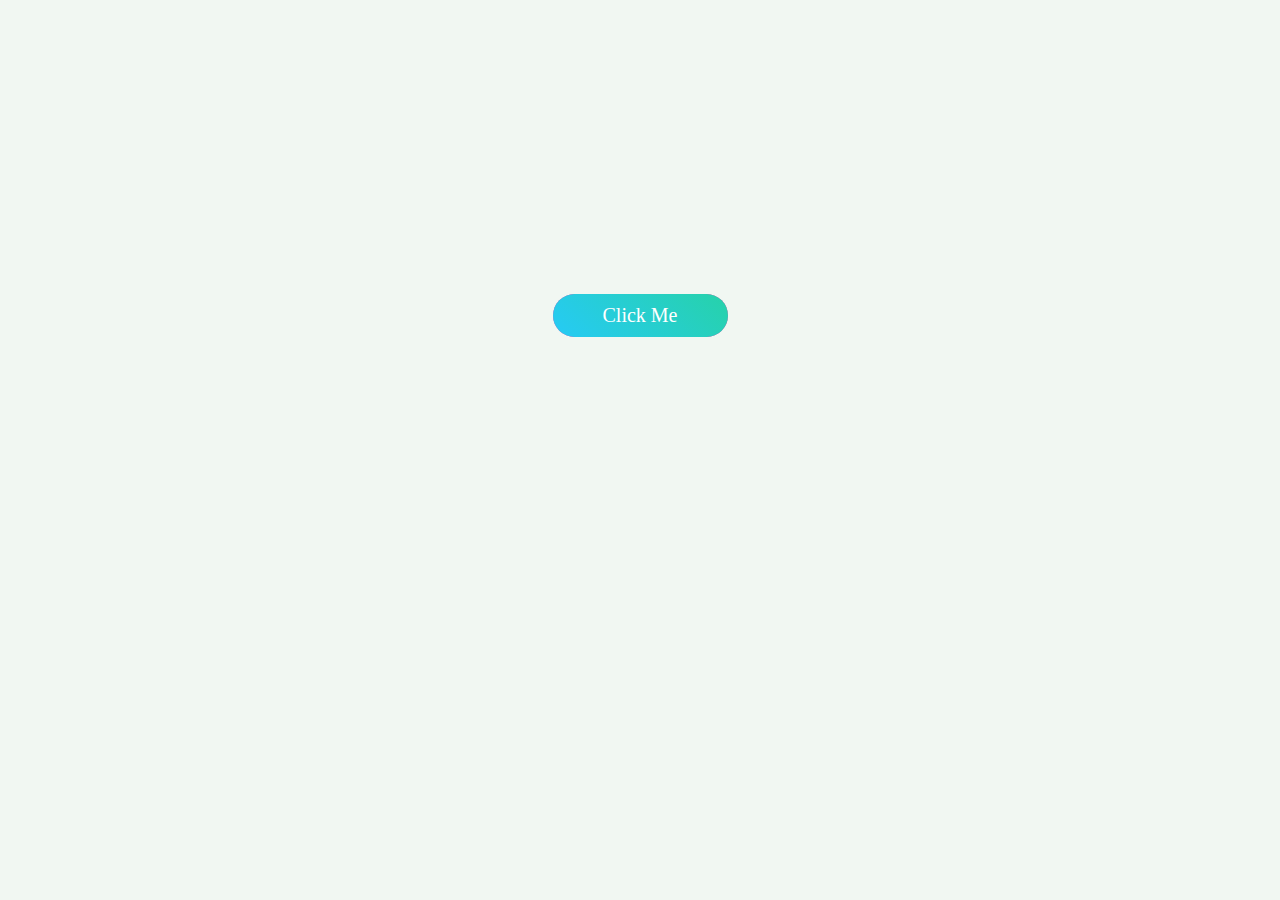
<file: New folder (2)/index.html>
<html>
    <head>
<link rel="stylesheet" href="index1.css">
</head>
    <body>
       
        <div class="container">
        <div class="button">
            <a href="#" class="btn btn-1" >Click Me</a>
            
        </div>
    
    </div>
 
       
   
      
    </body>
</html>
</file>
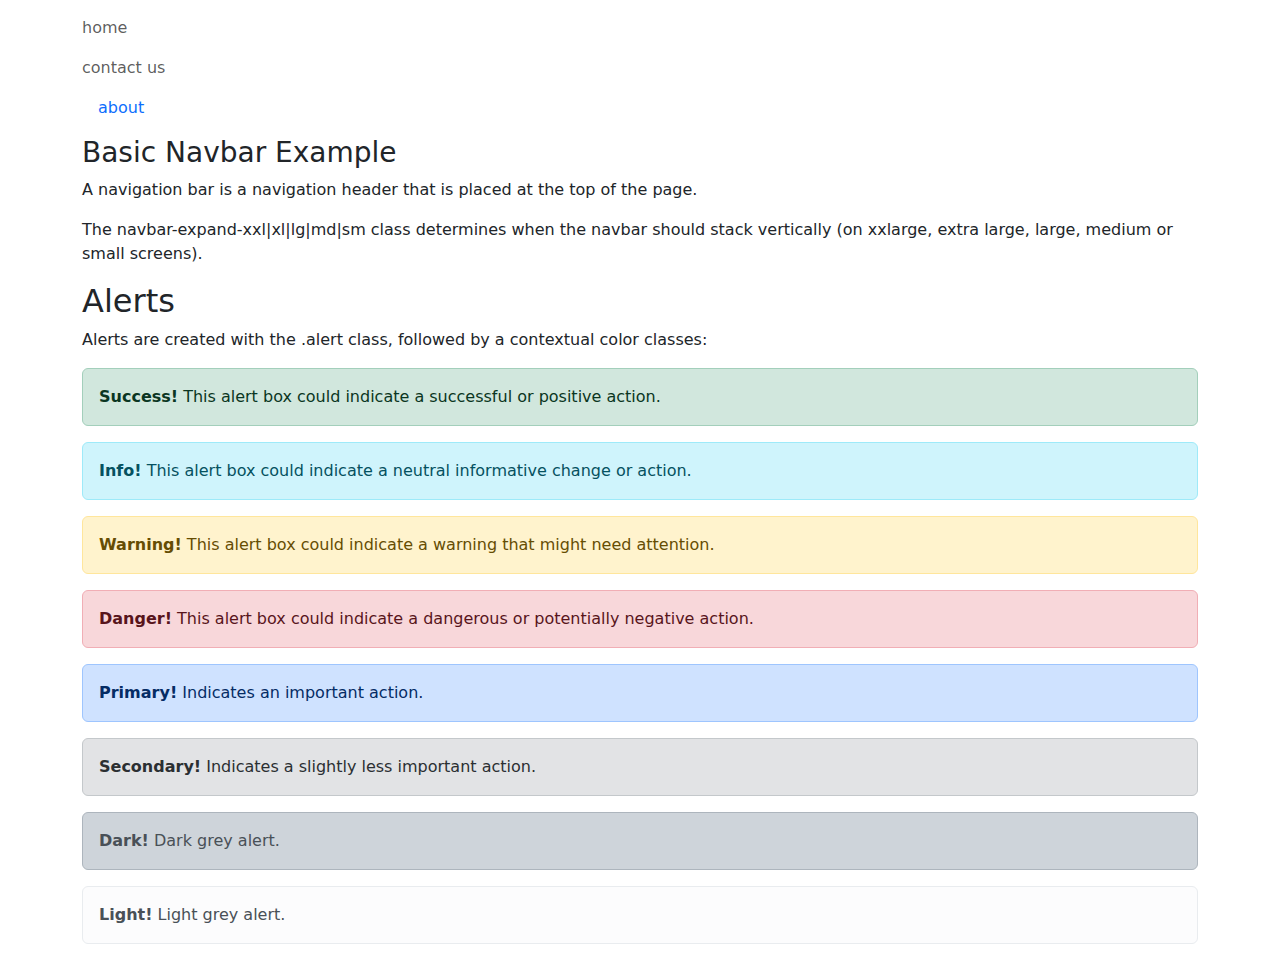
<file: New folder (3)/index.html>
<!DOCTYPE html>
<html lang="en">
<head>
  <title>Bootstrap Example</title>
  <meta charset="utf-8">
  <meta name="viewport" content="width=device-width, initial-scale=1">
  <link href="https://cdn.jsdelivr.net/npm/bootstrap@5.1.3/dist/css/bootstrap.min.css" rel="stylesheet">
  <script src="https://cdn.jsdelivr.net/npm/bootstrap@5.1.3/dist/js/bootstrap.bundle.min.js"></script>
</head>
<body>
    
<nav class="navbar  ">
    <div class="container">
      <ul class="navbar-nav">
        <li class="nav-item">
          <a class="nav-link" href="#">home</a>
        </li>
        <li class="nav-item">
          <a class="nav-link" href="#">contact us</a>
        </li>
        <li class="nav">
          <a class="nav-link" href="#">about</a>
        </li>
      </ul>
    </div>
  </nav>
  
  <div class="container">
    <h3>Basic Navbar Example</h3>
    <p>A navigation bar is a navigation header that is placed at the top of the page.</p>
    <p>The navbar-expand-xxl|xl|lg|md|sm class determines when the navbar should stack vertically (on xxlarge, extra large, large, medium or small screens).</p>
  </div>
  

<div class="container mt-3 sm-3">
  <h2>Alerts</h2>
  <p>Alerts are created with the .alert class, followed by a contextual color classes:</p>
  <div class="alert alert-success">
    <strong>Success!</strong> This alert box could indicate a successful or positive action.
  </div>
  <div class="alert alert-info">
    <strong>Info!</strong> This alert box could indicate a neutral informative change or action.
  </div>
  <div class="alert alert-warning">
    <strong>Warning!</strong> This alert box could indicate a warning that might need attention.
  </div>
  <div class="alert alert-danger">
    <strong>Danger!</strong> This alert box could indicate a dangerous or potentially negative action.
  </div>
  <div class="alert alert-primary">
    <strong>Primary!</strong> Indicates an important action.
  </div>
  <div class="alert alert-secondary">
    <strong>Secondary!</strong> Indicates a slightly less important action.
  </div>
  <div class="alert alert-dark">
    <strong>Dark!</strong> Dark grey alert.
  </div>
  <div class="alert alert-light">
    <strong>Light!</strong> Light grey alert.
  </div>
</div>

</body>
</html>
</file>
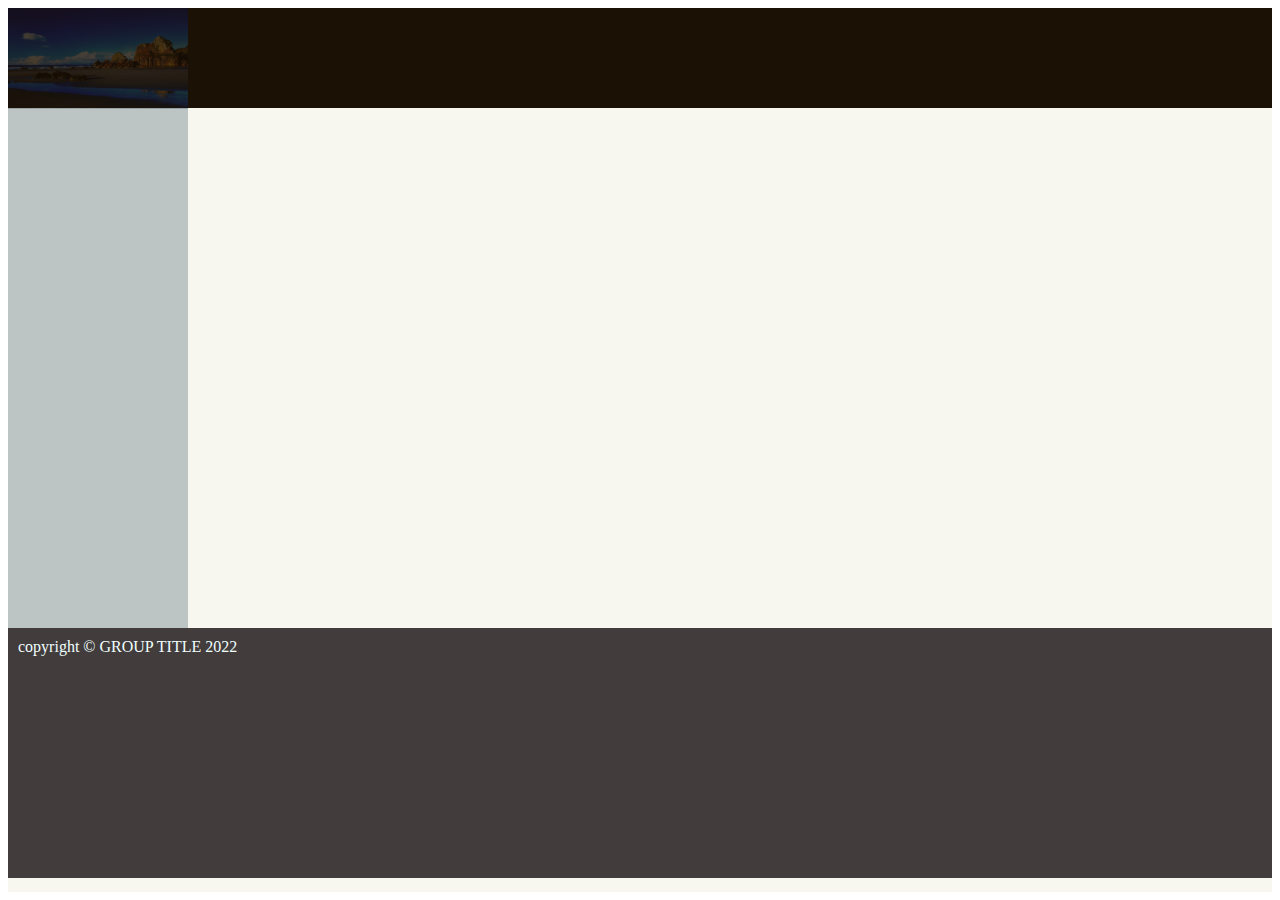
<file: New folder/index.html>
<html>
    <head>
        <style>
.container{
width: 100%;
height: 100px;
background-color: rgb(27, 17, 5);


}

.abc{
    background-color: rgb(247, 247, 240);
    width: 100%;
    height: 100%;
}
.flex{
    width: 180px;
    height: 520px;
    background-color: rgb(189, 196, 196);

}
.ut{
    width: 180px;
    opacity: 0.2;
    
}
.ut:hover{
    opacity: 1;
}
.foot{
    width: 100%;
    height: 250px;
    background-color: rgb(66, 60, 60);
    color: azure;
    
}
.copy{
    padding: 10px;
    
}
        </style>
    </head>
    <body>
        <div class="abc">
        <div class="container">
            <img src="abc.jpg" class="ut">
        </div>
        <div class="flex"></div>
        <footer class="foot">
         <div class="copy"> copyright © GROUP TITLE 2022</div>
        </footer>
        </div>
    </body>
</html>
</file>
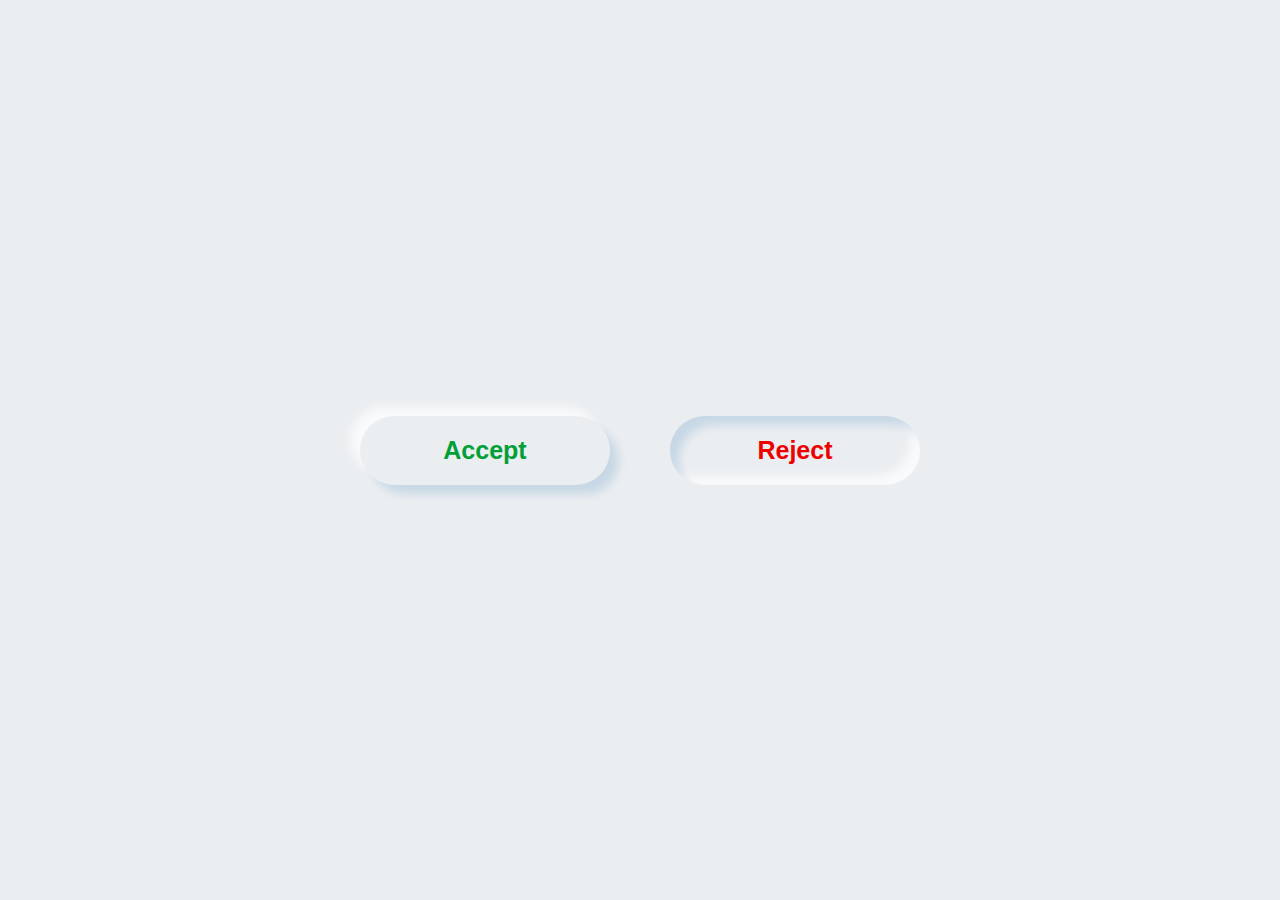
<file: Project 1/index.html>
<!DOCTYPE html>
<html lang="en">
<head>
    <meta charset="UTF-8">
    <meta http-equiv="X-UA-Compatible" content="IE=edge">
    <meta name="viewport" content="width=device-width, initial-scale=1.0">
    <title>Style Button</title>
    <link rel="stylesheet" href="index1.css">
    <link rel="icon" href="logo.gif.gif">
</head>
<body>
    <div class="container">
        <button type="button">Accept</button>
        <button type="button" class="reject">Reject</button>

    </div>
</body>
</html>
</file>
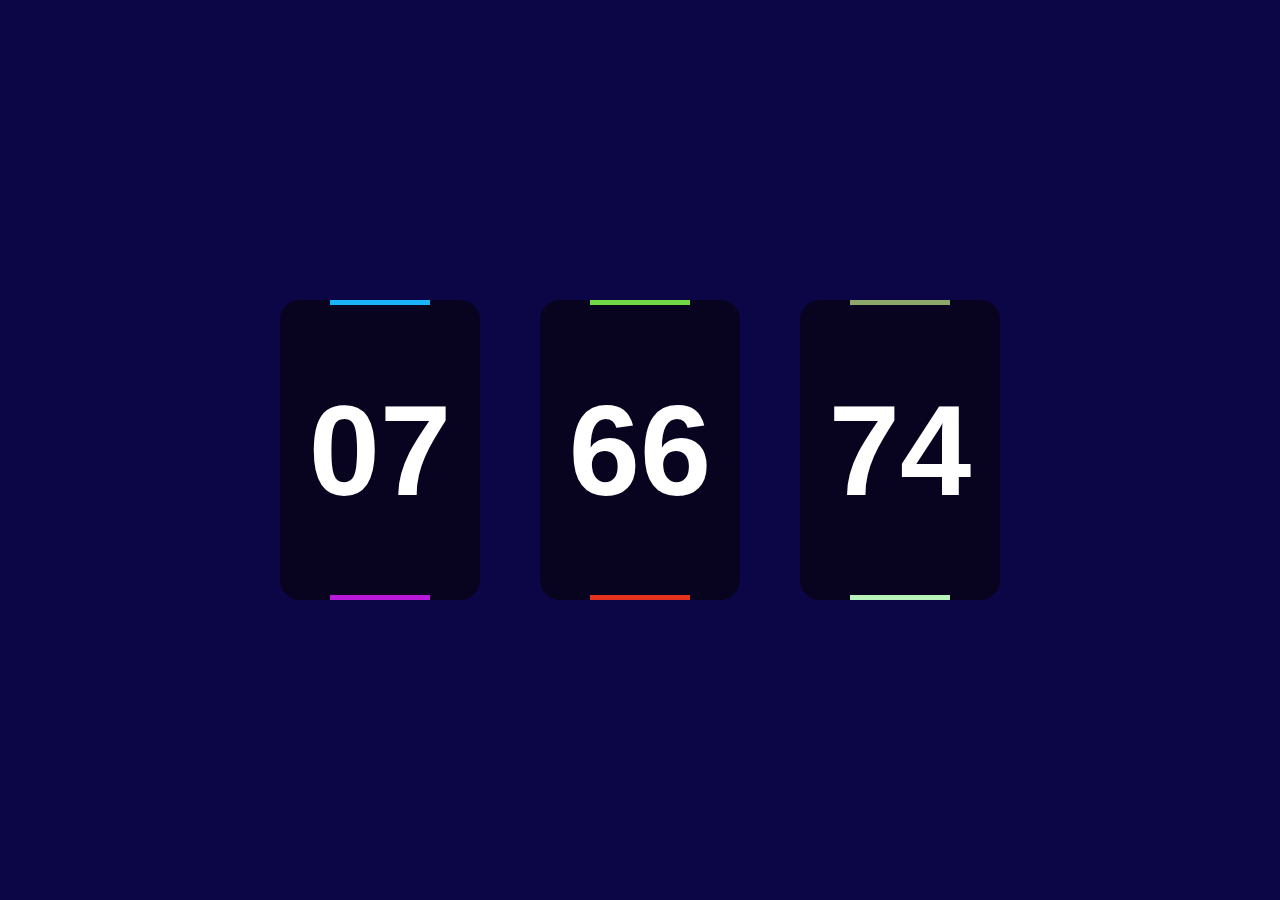
<file: project 1/index.html>
<html>
	
<head>
	<style>
		*{
			margin: 0;
			padding: 0;
			box-sizing: border-box;
			font-family: 'Gill Sans', 'Gill Sans MT', Calibri, 'Trebuchet MS', sans-serif;
		}
		body{
			display: flex;
			justify-content: center;
			align-items: center;
			background: rgb(13, 6, 70);
			min-height: 100vh;

		}
	
		.box{
			position: relative;
			display: flex;
			align-items: center;
			justify-content: center;
			color: white;
			width: 200px;
			height: 300px;
			border-radius: 20px;
			background-color: rgb(8, 4, 31);
			overflow: hidden;
			margin: 30px;
		}
		.box h1{
			font-size: 8em;
			position: relative;
			z-index: 10;
			
		}
		.box::before{
			content:" ";
			position: absolute;
			width: 100px;
			height: 130%;
			background: linear-gradient(#00ccff, #d400d4);
            animation-name: spin;
    		animation-duration: 3000ms;
    	    animation-iteration-count: infinite;
    		animation-timing-function: linear;
		}
		.box::after{
			content:"";
			position: absolute;
			inset: 5px;
			border-radius: 16px;
			background-color:rgb(8, 4, 31);
		} 
		@keyframes spin
		{
			0%{transform: rotate(0deg);}
  			100% {transform: rotate(360deg);}
		}
	


		.box-1{
			position: relative;
			display: flex;
			align-items: center;
			justify-content: center;
			color: white;
			width: 200px;
			height: 300px;
			border-radius: 20px;
			background-color: rgb(8, 4, 31);
			overflow: hidden;
			margin: 30px;
		}
		.box-1 h1{
			font-size: 8em;
			position: relative;
			z-index: 10;
		}
		.box-1::before{
			content:" ";
			position: absolute;
			width: 100px;
			height: 130%;
			background: linear-gradient(#5df349, #f71717);
            animation-name: spin;
    		animation-duration: 3000ms;
    	    animation-iteration-count: infinite;
    		animation-timing-function: linear;
		}
		.box-1::after{
			content:"";
			position: absolute;
			inset: 5px;
			border-radius: 16px;
			background-color:rgb(8, 4, 31);
		} 
		@keyframes spin
		{
			0%{transform: rotate(0deg);}
  			100% {transform: rotate(360deg);}
		}




		.box-2{
			position: relative;
			display: flex;
			align-items: center;
			justify-content: center;
			color: white;
			width: 200px;
			height: 300px;
			border-radius: 20px;
			background-color: rgb(8, 4, 31);
			overflow: hidden;
			margin: 30px;
		}
		.box-2 h1{
			font-size: 8em;
			position: relative;
			z-index: 10;
		}
		.box-2::before{
			content:" ";
			position: absolute;
			width: 100px;
			height: 130%;
			background: linear-gradient(#849b5c, #bfffc7);
            animation-name: spin;
    		animation-duration: 3000ms;
    	    animation-iteration-count: infinite;
    		animation-timing-function: linear;
		}
		.box-2::after{
			content:"";
			position: absolute;
			inset: 5px;
			border-radius: 16px;
			background-color:rgb(8, 4, 31);
		} 
		@keyframes spin
		{
			0%{transform: rotate(0deg);}
  			100% {transform: rotate(360deg);}
		}
	</style>

</head>
<body>
	<div class="box">
		<h1>07</h1>
	</div>
	<div class="box-1">
		<h1>66</h1>
	</div>
	<div class="box-2">
		<h1>74</h1>
	</div>
	

</body>
</html>
</file>
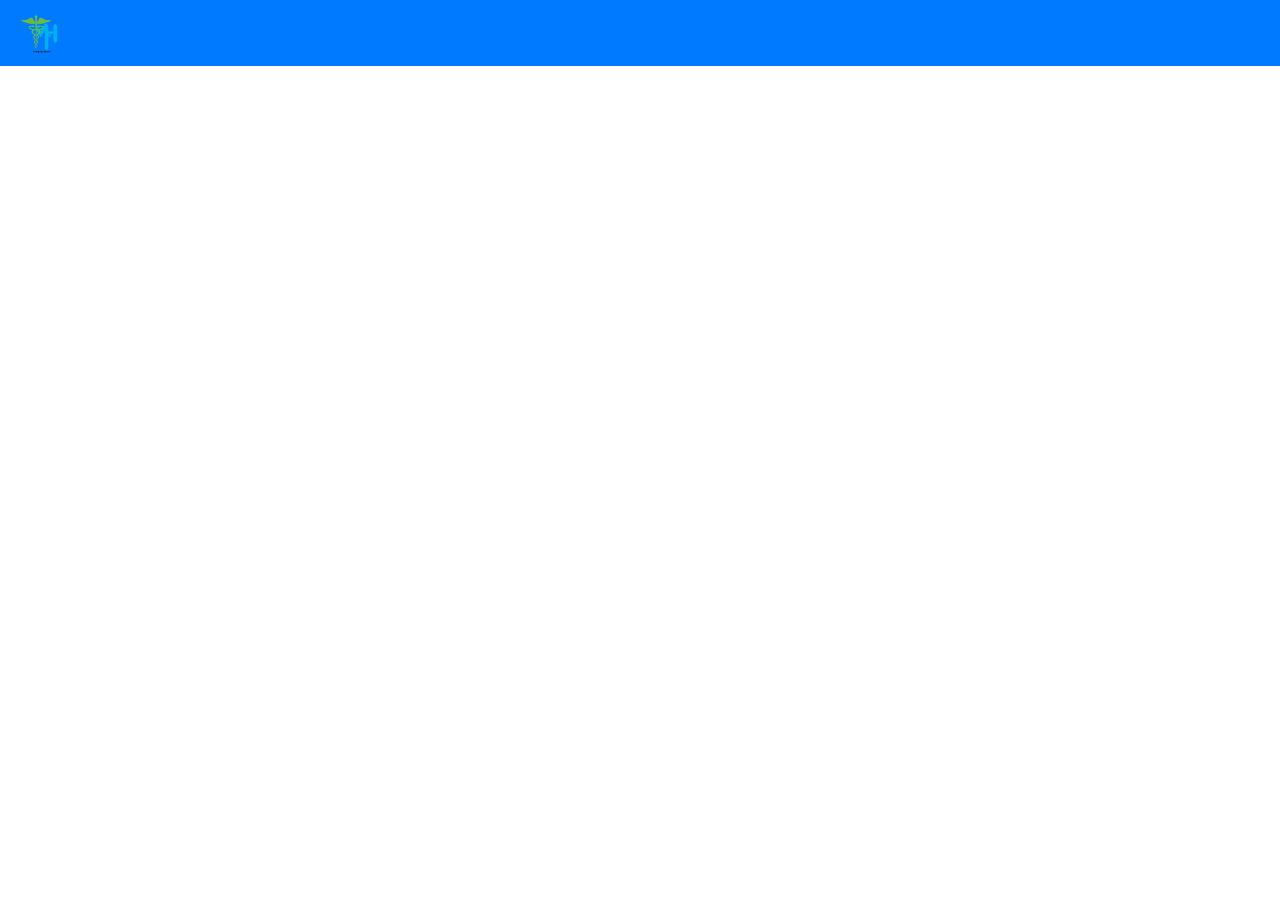
<file: project 2/index.html>
<!DOCTYPE html>
<html lang="en">
<head>
    <meta charset="UTF-8">
    <meta name="viewport" content="width=device-width, initial-scale=1.0">
    <meta http-equiv="X-UA-Compatible" content="ie=edge">
    <title>Juz Code</title>
    <link rel="stylesheet" href="https://maxcdn.bootstrapcdn.com/bootstrap/4.0.0/css/bootstrap.min.css">
    <script src="https://ajax.googleapis.com/ajax/libs/jquery/3.6.0/jquery.min.js"></script>
    <script src="https://maxcdn.bootstrapcdn.com/bootstrap/3.4.1/js/bootstrap.min.js"></script>
    <style>
.miz{
    width: 50px;
    cursor: pointer;
}
    </style>
</head>
<body>
   <nav class="navbar navbar-expand-sm navbar-light bg-primary">
    <a href="#"><img src="logo.png" class="miz"></a>
    <button class="navbar-toggler"></button>
   </nav>
      
</body>
</html>
</file>
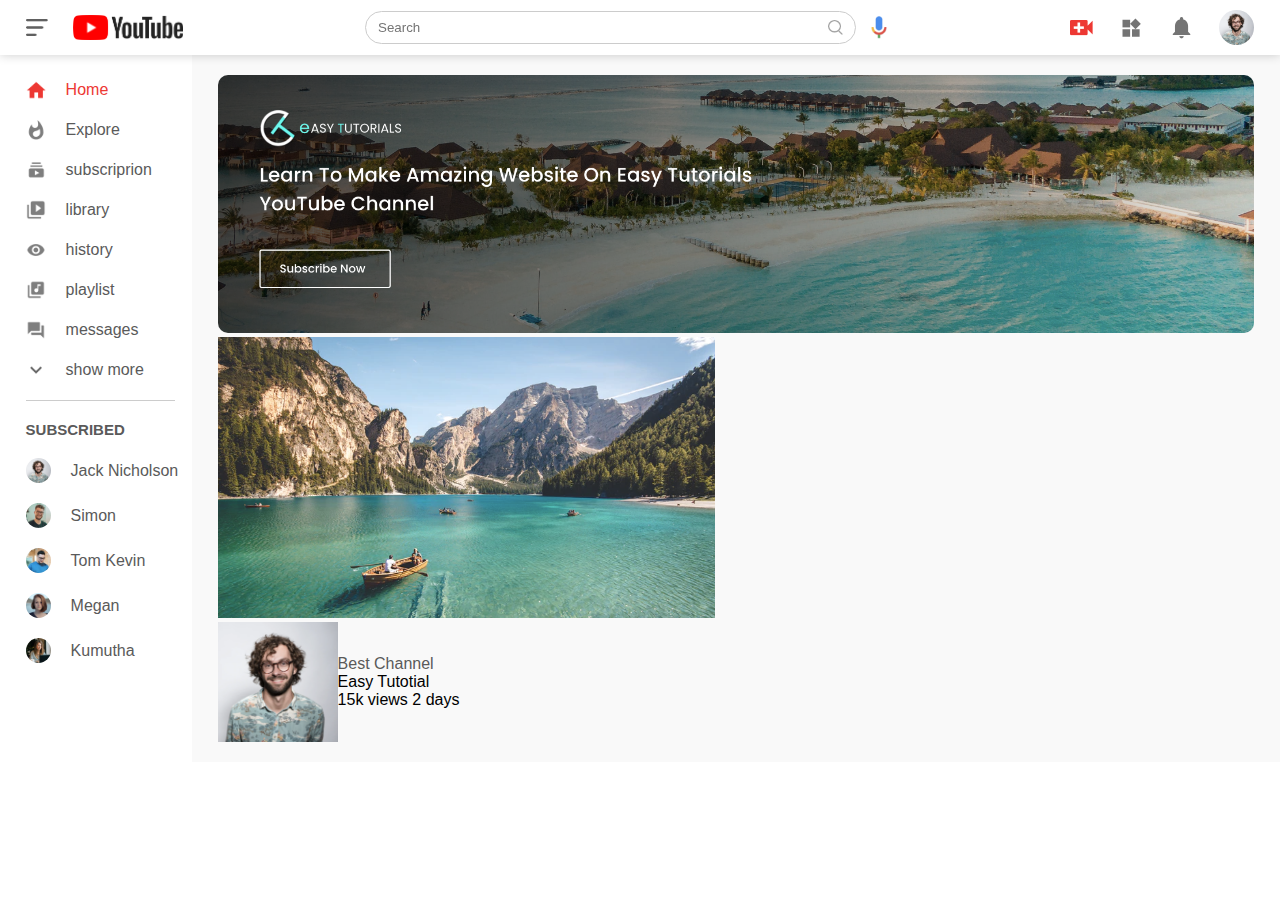
<file: Project 2/index.html>
<!DOCTYPE html>
<html lang="en">
<head>
    <meta charset="UTF-8">
    <meta http-equiv="X-UA-Compatible" content="IE=edge">
    <meta name="viewport" content="width=device-width, initial-scale=1.0">
    <title>YouTube</title>
    <link rel="stylesheet" href="index2.css">
    <link rel="icon" href="icon.png">
    
</head>
<body>
    
    <nav class="flex-nav">
        <div class="nav-left flex-nav">
            <img src="menu.png" class="menu">
            <img src="logo.png" class="logo">
        </div>
        <div class="nav-middle flex-nav">
            <div class="search flex-nav">
                <input type="text" placeholder="Search">
                <img src="search.png">           
            </div>
                <img src="voice-search.png" class="mic-icon">
        </div>
        <div class="nav-right flex-nav">
            <img src="upload.png">
            <img src="more.png">
            <img src="notification.png">
            <img src="Jack.png" class="jack">
            
        </div>
    </nav>
    <!----------------sidebar---------------->
    <div class="sidebar">
        <div class="shortcut">
            <a href=""><img src="home.png" ><p>Home</p></a>
            <a href=""><img src="explore.png" ><p>Explore</p></a>
            <a href=""><img src="subscriprion.png" ><p>subscriprion</p></a>
            <a href=""><img src="library.png" ><p>library</p></a>
            <a href=""><img src="history.png" ><p>history</p></a>
            <a href=""><img src="playlist.png" ><p>playlist</p></a>
            <a href=""><img src="messages.png" ><p>messages</p></a>
            <a href=""><img src="show-more.png" ><p>show more</p></a>
        <hr>
        </div>
        <div class="subs-list">
            <h3>SUBSCRIBED</h3>
            <a href=""><img src="Jack.png" ><p>Jack Nicholson</p></a>
            <a href=""><img src="simon.png" ><p>Simon</p></a>
            <a href=""><img src="tom.png" ><p>Tom Kevin</p></a>
            <a href=""><img src="megan.png" ><p>Megan</p></a>
            <a href=""><img src="cameron.png" ><p>Kumutha</p></a>
        </div>
    </div>
    <!---------------main---------->
    <div class="container">
        <div class="banner">
            <img src="banner.png" class="banner-img">
        </div>
        <div class="list-container">
            <div class="video-list">
                <a href=""><img src="thumbnail1.png" class="thumb1"></a>
               
                <div class="flex-nav">
                <img src="Jack.png" alt="">
                <div class="vid-info">
                    <a href="">Best Channel</a>
                    <p>Easy Tutotial</p>
                    <p>15k views 2 days</p>
                </div>
                </div>
            </div>
        </div>
    </div>
    <script src="index3.js"></script>
</body>
</html>
</file>
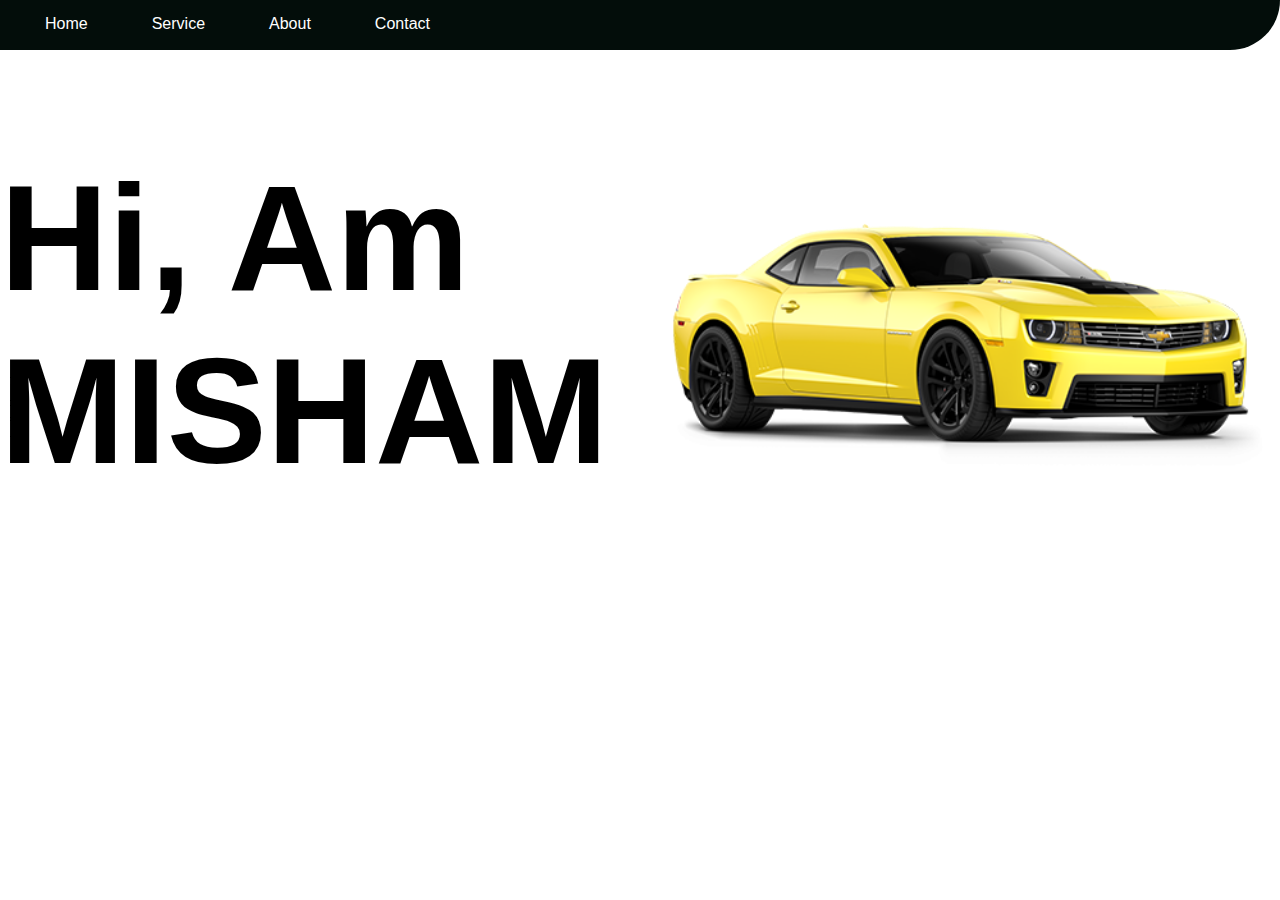
<file: sample 2/index.html>
<!DOCTYPE html>
<html lang="en">
<head>
    <meta charset="UTF-8">
    <meta http-equiv="X-UA-Compatible" content="IE=edge">
    <meta name="viewport" content="width=device-width, initial-scale=1.0">
    <title>Document</title>
    <link rel="stylesheet" href="index1.css">
<!-- CSS only -->
<link href="https://cdn.jsdelivr.net/npm/bootstrap@5.2.0-beta1/dist/css/bootstrap.min.css" rel="stylesheet" integrity="sha384-0evHe/X+R7YkIZDRvuzKMRqM+OrBnVFBL6DOitfPri4tjfHxaWutUpFmBp4vmVor" crossorigin="anonymous">
<!-- JavaScript Bundle with Popper -->
</head>
<body>
    <div class="center">
        <a href="#home">Home</a>
        <a href="#home">Service</a>
        <a href="#home">About</a>
        <a href="#home">Contact</a>
           
    </div>
    <div class="second">
        <div class="third">

            <h1><b>Hi, Am <br>MISHAM</b></h1>
        </div>
        <div class="four">
            <img src="mis.png" alt="">
        </div>
    </div>

</body>
</html>
</file>
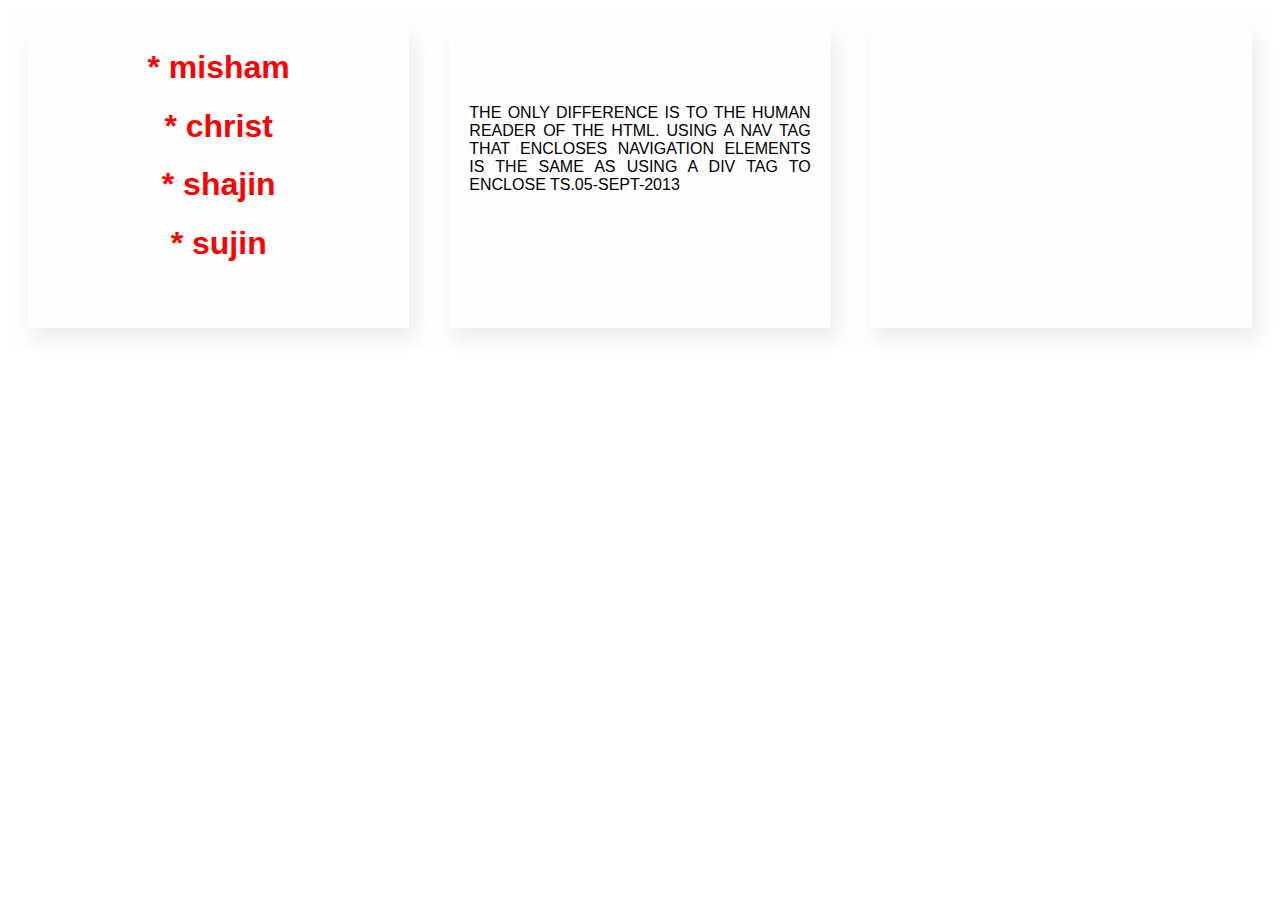
<file: sample/index.html>
<!DOCTYPE html>
<html lang="en">
<head>
    <meta charset="UTF-8">
    <meta http-equiv="X-UA-Compatible" content="IE=edge">
    <meta name="viewport" content="width=device-width, initial-scale=1.0">
    <title>Document</title>
    <link rel="stylesheet" href="index33.css">
</head>
<body>
    <script src="indexjs.js"></script>
<div class="tvs">
    <div class="one">
        <h1>* misham</h1>
        <h1>* christ</h1>
        <h1>* shajin</h1>
        <h1>* sujin</h1>
        
    </div>
    <div class="miz">
        <p>The only difference is to the human reader of the HTML. Using a nav tag that encloses navigation elements is the same as using a div tag to enclose ts.05-Sept-2013</p>

    </div>
    <div class="christ"></div>
</div>
    <div class="shamed"></div>
    <div class="shajin"></div>
    <div class="sujin"></div>

</body>
</html>
</file>
<file: New folder (2)/index1.css>
*{
    box-sizing: border-box;
    padding: 0;
    margin: 0;
}

.container{
    height: 70vh;
    display: flex;
    align-items: center;
    justify-content: center;
    font-weight: 400;
}
body{
  background: rgb(241, 247, 242);
}
.button{
    display: flex;
    flex-direction: column;
}
.btn{
    text-decoration: none;
    padding: 10px 50px;
    font-size: 1.25rem;
    position: relative;
    margin: 30px;
}
.btn-1{
    overflow: hidden;
    color: #fff;
    border-radius: 30px;
    box-shadow: 0 0 0 0 rgb(143, 64, 248, 0.5), 0 0 0 0 rgba(39, 200, 255, 0.5);
    transition: transform 0.3s ease, box-shadow 0.3s ease;

  
   }
.btn-1::after{
    content: "";
    width: 400px;
    height:400px;
    position: absolute;
    top:-50px;
    left:-100px;
    background-color: #ff3cac; 
    background-image: linear-gradient(225deg, #27d86c 0%, #26caf8 50%, #c625d0 100%);
    z-index: -1;
    transition: transform 0.6s ease; 
  }
.btn-1:hover{
    transform: translate(0,-5px);
    box-shadow: 10px -10px 25px 0 rgb(143, 64, 248, 0.5), -10px 10px 25px 0 rgba(39, 200, 255, 0.5);
  
  }
 .btn-1:hover::after{
    transform: rotate(150deg); 
  
 }
</file>
<file: Project 1/index1.css>
*{
    margin: 0;
    padding: 0;
    box-sizing: border-box;
    font-family: 'poppins',sans-serif;
}
.container{
    height: 100vh;
    width: 100%;
    background: #ebeef1;
    display: flex;
    align-items: center;
   justify-content: center;

}
button{
    font-size: 25px;
    font-weight: 550;
    padding: 20px;
    margin: 30px;
    width: 250px;
    background: #ebeef1;
    cursor: pointer;
    border: none;
    border-radius: 50px ;
    box-shadow: 10px 10px 10px -1px rgba(10, 99, 169, 0.16),
    -10px -10px 10px -1px rgba(255, 255, 255, 0.7);
    color: #00a037;
    
}
.reject{
    color: #ed0000;
    box-shadow: inset 10px 10px 10px -1px rgba(10, 99, 169, 0.16),
    inset -10px -10px 10px -1px rgba(255, 255, 255, 0.7);
}
</file>
<file: Project 2/index2.css>
*{
    margin: 0;
    padding: 0;
    font-family: sans-serif;
    box-sizing: border-box;
}
a{
    text-decoration: none;
    color: #5a5a5a;
}
img{
    cursor: pointer;

}
.logo{
    width: 230px;
}
.flex-nav{
    display: flex;
    align-items: center;

}
nav{
    padding: 10px 2%;
    justify-content: space-between;
    box-shadow: 0 0  10px 0 rgba( 0, 0, 0, 0.2);
    background: #fff;
    position: sticky;
    top:0;
    z-index:10 ;
}
.nav-right img{
    width: 25px;
    margin-right: 25px;

}
.nav-right .jack{
    border-radius: 50px ;
    width: 35px;
    margin-right: 0;
}
.nav-left .menu{
    width: 22px;
    margin-right: 25px;

}
.nav-left .logo{
    width: 110px;
}
.nav-middle .mic-icon{
    width: 16px;

}
.nav-middle .search{
    border: 1px solid #ccc;
    margin-right: 15px;
    padding: 8px 12px;
    border-radius: 25px;
}
.nav-middle .search input{
    width:450px;
    border: 0;
    outline: 0;
    background: transparent;
}
.nav-middle .search img{
    width: 15px;
}
.sidebar{
    background: #fff;
    width: 15%;
    height: 100vh;
    position:fixed;
    top: 0;
    padding-left: 2%;
    padding-top: 80px ;

}
.shortcut a img{
    width: 20px;
    margin-right: 20px;
}
.shortcut a{
    display: flex;
    align-items: center;
    margin-bottom: 20px;
    width: fit-content;
    flex-wrap: wrap;
}
.shortcut a:first-child{
    color: #ed3833;
}

.sidebar hr{
    border: 0;
    height: 1px;
    background: #ccc;
    width: 90%;
}
.subs-list h3{
    font-size: 15px;
    margin: 20px 0px;
    color: #5a5a5a;
}
.subs-list a{ 
    display: flex;
    align-items: center;
    margin-bottom: 20px;
    width: fit-content;
    flex-wrap: wrap;
}
.subs-list a img{
    width: 25px;
    border-radius: 50px;
    margin-right: 20px;
}
.small-sidebar{
    width: 5%;
}
.small-sidebar a p{
    display: none;
   
}
.small-sidebar h3{
    display: none;
    
}
.small-sidebar hr{
    width: 50%;
    margin-bottom: 25px;
    
}
.container{
    background: #f9f9f9;
    padding-left: 17% ;
    padding-right: 2%;
    padding-top:20px ;
    padding-bottom:20px ;

}
.banner{
    width: 100%;
}
.banner-img{
    width: 100%;
    border-radius: 10px;
}
.list-container{
    display: grid;
}
</file>
<file: sample 2/index1.css>
*{
    margin: 0;
    padding: 0;
    box-sizing: border-box;
}
.center{
    width: 100%;
    height: 50px;
    background-color: rgb(3, 13, 10);
     padding: 15px;
    border-bottom-right-radius: 50px;
    align-items: center;

}
a{
    
    align-items: center;
    text-decoration: none;
    padding: 0px 30px ;
    color: white;
    font-family: Arial, Helvetica, sans-serif;
    
}
.second{
    display: flex;
}
.third{
width: 50%;
margin-top: 8%;
}
.four{
    margin-top: 10%;
width: 50%;

}
img{
    width: 100%;
    height: auto;
    
   
}
h1{
    font-size: 150px;
    position: absolute;
    font-family: 'Gill Sans', 'Gill Sans MT', Calibri, 'Trebuchet MS', sans-serif;
    
}
</file>
<file: sample/index33.css>
.tvs{
    display: flex;
    background-color: #fefefe;
    font-family: sans-serif;
}
.one{
width: 500px;
height:300px;
border: 0px;
margin: 20px;
text-align: center;
box-shadow: 5px 10px 18px #ecebeb;
}
.one h1{
    color: red;
}

.miz{
    display:flex;
    width: 500px;
    height:300px;
    border: 0px red solid;
    box-shadow: 1px  solid;
    margin: 20px;
    box-shadow: 5px 10px 18px #ecebeb;
   
    }
    .miz p{
        text-align: justify;
text-transform: uppercase;
margin: 20px;
margin-top: 20%;

        }
    .christ{
        display:flex;
        width: 500px;
        height:300px;
        border: 0px red solid;
        margin: 20px;
        display: flex;
        box-shadow: 5px 10px 18px #ecebeb;
        }
</file>
